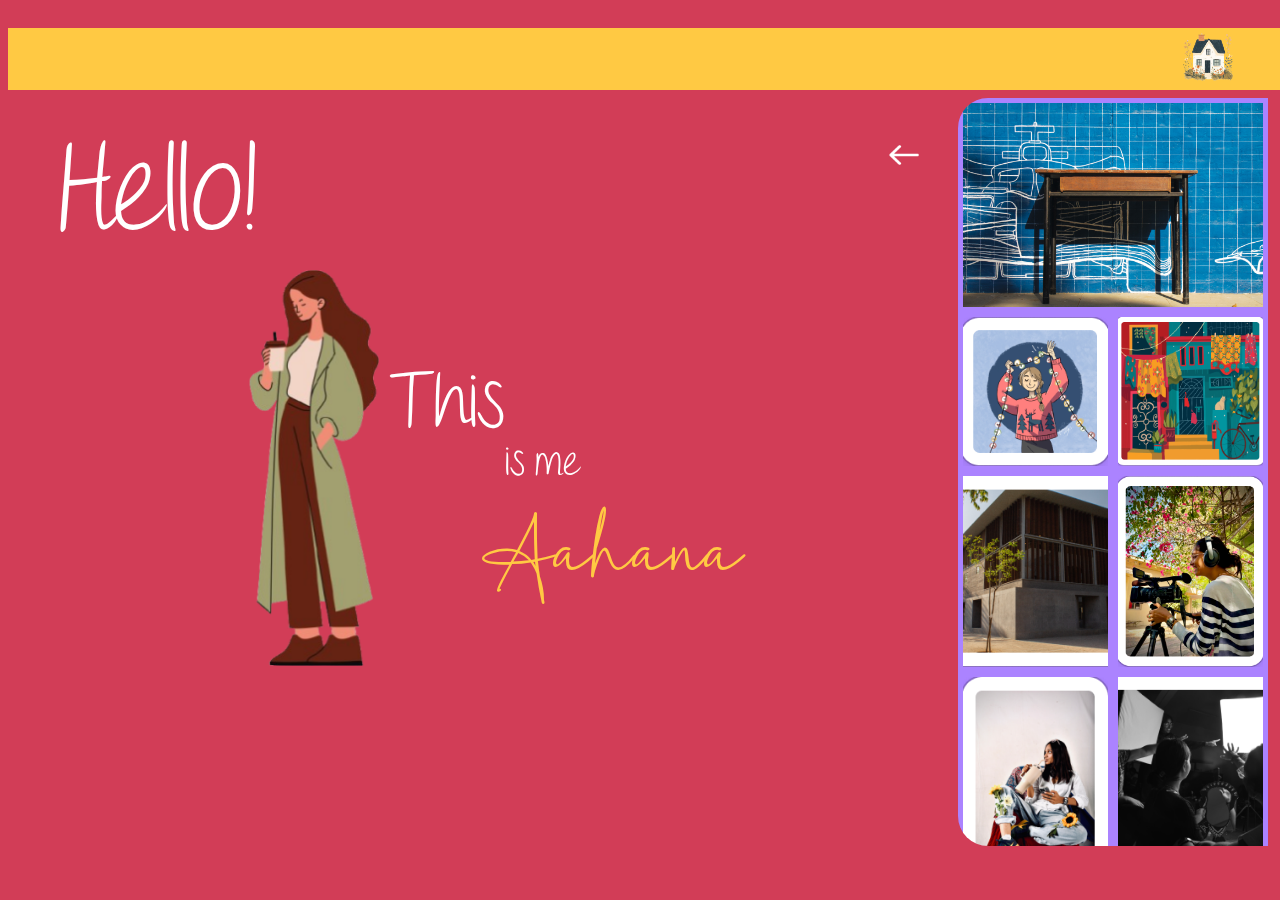
<file: index.html>
<!DOCTYPE html>
<html>
  <head>
    <title>My site</title>
    <style>
      @font-face {
        font-family: "MyFont";
        src: url("./fonts/Ashley\ Southine\ Demo.ttf") format("truetype");
      }
      @font-face {
        font-family: "KG";
        src: url("./fonts/KGWildways.ttf");
      }
      body {
        background-color: #d23d57;
        background-size: 90%;
        background-position: top 250px center;
        background-repeat: no-repeat;
        /* padding: 20px; */
        overflow-x: hidden;
        height: 100%;
        width: 100%;
        position: fixed;
        cursor: url('./photos/flower.png'), auto;
      }

      /* body:hover {
        cursor: url('./photos/flower.png'), auto;
      } */


      .bar {
        max-width: 100%;
        background-color: #ffc943;
        padding: 5px;
        margin-top: 20px;
      }
      .home {
        width: 50px;
        margin-left: 1170px;
        cursor: pointer;
        transition: transform 0.2s;
      }
      .home:hover {
        transform: scale(1.50);
        transition: transform 0.3s ease;
      }
      .freez {
        width: 20px;
        margin-left: -90px;
        margin-top: 3px;
        cursor: pointer;
        transition: transform 0.2s;
        position: absolute;
      }
      .freez:hover {
        transform: scale(1.50);
        transition: transform 0.3s ease;
      }

      .hello {
        max-width: 100%;
        font-size: 120px;
        margin-left: 50px;
        margin-top: 50px;
        font-family: "KG";
        display: flex;
        float: left;
        color: #ffffff;
      }
      .me {
        max-width: 100%;
        width: 140px;
        margin-top: 180px;
        margin-left: -10px;
        display: flex;
        float: left;
        cursor: pointer;
        transition: transform 0.2s;
      }
      .me:hover {
        transform: scale(1.05);
        transition: transform 0.3s ease;
      }

      .Heading {
        margin-top: 280px;
        font-size: 75px;
        font-family: "KG";
        color: #ffffff;
      }
      .hp2 {
        font-size: 40px;
        margin-top: 355px;
        font-family: "KG";
        color: #ffffff;
      }
      .aahana {
        float: right;
        margin-left: -100px;
        font-size: 80px;
        margin-top: 350px;
        font-family: "MyFont";
        color: #ffc943;
      }
      .main {
        max-width: 1260px;
        display: flex;
        border: #ffc943;
      }
      .arrow {
        width: 20px;
        height: 30px;
        rotate: -90deg;
        margin-top: 50px;
        margin-left: 150px;
        animation: vertical-shaking 3s linear infinite;
      }
      @keyframes vertical-shaking {
        0% { transform: translateY(0) }
        25% { transform: translateY(5px) }
        50% { transform: translateY(-5px) }
        75% { transform: translateY(5px) }
        100% { transform: translateY(0) }
      }
      .box2 {
        background-color: #ab83ff;
        padding: 5px;
        margin-left: auto;
        margin-top: 8px;
        float: right;
        display: grid;
        grid-template-columns: 1fr 1fr;
        gap: 10px;
        max-height: 82vh;
        width: 300px;
        overflow-y: scroll;
        scrollbar-width: none;
        -ms-overflow-style: none;
        border-radius: 30px 0px 0px 30px;
      }

      .box2 img {
        max-width: 300px;
        width: 100%;
        height: 100%;
        object-fit: cover;
      }

      .div1{
        grid-row: span 2;
        grid-column: span 2;
      }

      /* .div1 {
        grid-row: span 1 / span 1;
      }
      .div1 img {
        width: 100%;
        max-width: 150px;
        object-fit: contain;
        height: 100%;
        margin: 10px 13px;
      }

      .div2 {
        grid-row: span 2 / span 2;
        grid-column-start: 2;
        grid-row-start: 1;
      }
      .div2 img {
        width: 100%;
        max-width: 100px;
        object-fit: contain;
      }

      .div3 {
        grid-row: span 2 / span 2;
        grid-column-start: 1;
        grid-row-start: 3;
      }
      .div3 img {
        width: 100%;
        max-width: 20px;
        object-fit: contain;
        height: 100%;
        margin-left: 25px;
      }

      .div4 {
        grid-row: span 2 / span 2;
        grid-column-start: 1;
        grid-row-start: 5;
      }
      .div4 img {
        width: 100%;
        max-width: 30px;
        object-fit: contain;
        height: 100%;
        margin-left: 15px;
      }

      .div5 {
        grid-row: span 3 / span 3;
        grid-column-start: 2;
        grid-row-start: 3;
      }
      .div5 img {
        width: 100%;
        max-width: 30px;
        object-fit: contain;
        height: 100%;
        margin: 0px 20px;
      }

      .div6 {
        grid-row: span 3 / span 3;
        grid-column-start: 3;
        grid-row-start: 1;
      }
      .div6 img {
        width: 100%;
        max-width: 30px;
        object-fit: contain;
        margin: 10px 30px;
      }

      .div7 {
        grid-row: span 2 / span 2;
        grid-column-start: 3;
        grid-row-start: 4;
      }
      .div7 img {
        width: 100%;
        max-width: 40px;
        object-fit: contain;
        height: 100%;
        margin: 3px;
      }

      .div8 {
        grid-row: span 3 / span 3;
        grid-column-start: 3;
        grid-row-start: 6;
      }
      .div8 img {
        width: 100%;
        max-width: 30px;
        object-fit: contain;
        height: 100%;
        margin: 0px 50px;
      }

      .div9 {
        grid-row: span 3 / span 3;
        grid-column-start: 2;
        grid-row-start: 6;
      }
      .div9 img {
        width: 100%;
        max-width: 30px;
        object-fit: contain;
        height: 100%;
        margin: 0px 41px;
      }

      .div10 {
        grid-row: span 3 / span 3;
        grid-column-start: 3;
        grid-row-start: 9;
      }
      .div10 img {
        width: 100%;
        max-width: 30px;
        object-fit: contain;
        height: 100%;
        margin: 0px 40px;
      }

      .div11 {
        grid-row: span 2 / span 2;
        grid-row-start: 7;
      }
      .div11 img {
        width: 100%;
        max-width: 40px;
        object-fit: contain;
        height: 100%;
        margin: 0px 8px;
      }

      .div12 {
        grid-row: span 4 / span 4;
        grid-row-start: 9;
      }
      .div12 img {
        width: 100%;
        max-width: 30px;
        object-fit: contain;
        height: 100%;
        margin: -40px 20px;
      }

      .div13 {
        grid-row: span 3 / span 3;
        grid-row-start: 9;
      }
      .div13 img {
        width: 100%;
        max-width: 30px;
        object-fit: contain;
        height: 100%;
        margin: 0px 40px;
      } */
      @media only screen and (max-width: 600px) {
        body {
          background-color: aquamarine;
        }
        /* .bar {grid-area: 1 / span 6;}
        .main {grid-area: 2 / span 6;}
        .box2 {grid-area: 3 / span 6;} */
        /* .item4 {grid-area: 4 / span 6;}
        .item5 {grid-area: 5 / span 6;} */
}


    </style>
  </head>
  <body>
    <div class="bar">
      <div>
        <a href="./index.html">
          <img class="home" src="./photos/home.png" style="width: 50px" />
        </a>
      </div>
      <div>
        <a href="./about.html">
          <img class="freez" src="./photos/Freezzz.png" />
        </a>
      </div>
    </div>
    <div class="main">
      <p class="hello">Hello!</p>

      <a href="./about.html">
        <img class="me" src="./photos/Untitled5.png" style="width: 140px" />
      </a>

      <p class="Heading">This</p>
      <p class="hp2">is me</p>
      <p class="aahana">Aahana</p>

      <div>
      <a href="./work.html">
      <img class="arrow" src="./photos/arrow.png" />
      </a>
      </div>

      <!-- <div class="box2"> -->
        <!-- <ul>
          <div class="image">
          <li><img class="cept" src="./photos/cept - 1.jpg" /></li>
          <li><img class="img2" src="./photos/img2.png" /></li>
          <li><img class="img3" src="./photos/img3.png" /></li>
          <li><img class="img4" src="./photos/img4.png" /></li>
          <li><img class="img5" src="./photos/img5.png" /></li>
          <li><img class="img6" src="./photos/img6.png" /></li>
          <li><img class="img7" src="./photos/img7.png" /></li>
          <li><img class="img8" src="./photos/img8.png" /></li>
          <li><img class="img9" src="./photos/img9.png" /></li>
          <li><img class="img10" src="./photos/img10.png" /></li>
          <li><img class="img11" src="./photos/img11.png" /></li>
          <li><img class="img12" src="./photos/img12.png" /></li>
           <li>Thirteen</li>
          </div>
        </ul>
      </div> -->
    <!-- </div> -->
    <div class="box2">
      <div class="div1"><img src="./photos/cept - 1.jpg" /></div>
      <div class="div2"><img src="./photos/img2.png" /></div>
      <div class="div3"><img src="./photos/img3.png" /></div>
      <div class="div4"><img src="./photos/img4.png" /></div>
      <div class="div5"><img src="./photos/img5.png" /></div>
      <div class="div6"><img src="./photos/img6.png" /></div>
      <div class="div7"><img src="./photos/img7.png" /></div>
      <div class="div8"><img src="./photos/img8.png" /></div>
      <div class="div9"><img src="./photos/img9.png" /></div>
      <div class="div10"><img src="./photos/img10.png" /></div>
      <div class="div11"><img src="./photos/img11.png" /></div>
      <div class="div12"><img src="./photos/img12.png" /></div>
      <div class="div13"><img src="./photos/img13.png" /></div>
    </div>
  </body>
</html>
</file>
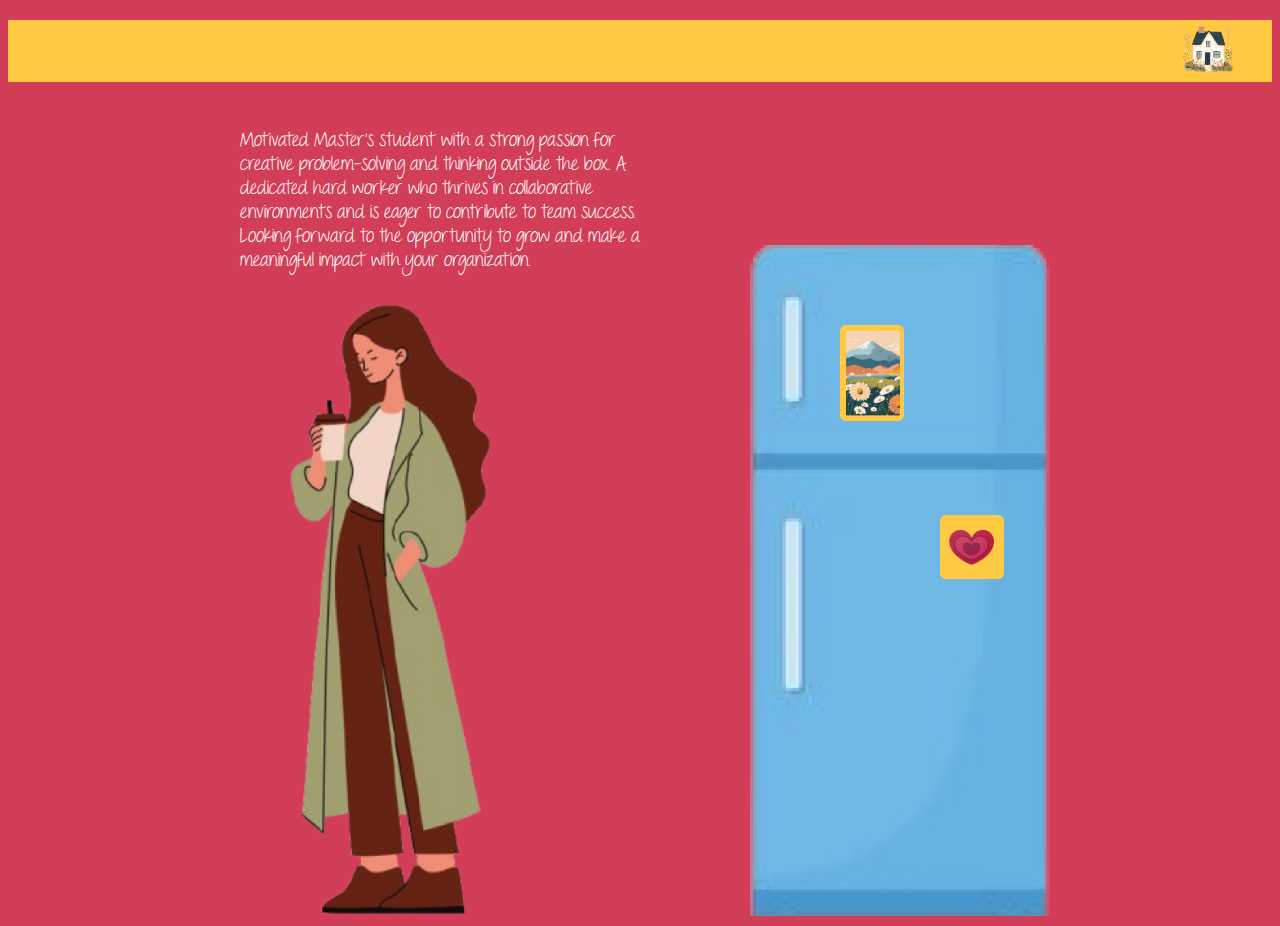
<file: about.html>
<!DOCTYPE html>
<html>
  <head>
    <style>
      body {
        background-color: #d23d57;
        align-items: center;
        cursor: url('./photos/flower.png'), auto;
        /* margin: 0;
        padding: 0;
        overflow: hidden;
        height: 100%; */
      }
      @font-face {
        font-family: "MyFont";
        src: url("./fonts/Ashley\ Southine\ Demo.ttf") format("truetype");
      }
      @font-face {
        font-family: "KG";
        src: url("./fonts/KGWildways.ttf");
      }
      .box1 {
        max-width: 100%;
        background-color: #ffc943;
        padding: 5px;
        margin-top: 20px;
      }
      .home {
        width: 50px;
        margin-left: 1170px;
        cursor: pointer;
        transition: transform 0.2s;
      }
      .home:hover {
        transform: scale(1.50);
        transition: transform 0.3s ease;
      }
      .whole {
        max-width: 500px;
        margin: 0 auto;
        /* align-items: center; */
      }
      .paragraph {
        color: #ffffff;
        font-size: 19px;
        font-family: "KG";
        max-width: 400px;
        margin-left: -150px;
        margin-top: 50px;
        /* left: 50%; */
      }
      .me {
        max-width: 100%;
        width: 200px;
        margin-top: 10px;
        margin-left: -100px;
        display: flex;
        float: left;
      }
      .freez {
        /* max-width: 100%; */
        width: 300px;
        margin-top: -50px;
        margin-right: -160px;
        display: flex;
        float: right;
        margin-bottom: 10px;
      }
      .magnets {
        /* align-items: center; */
        border-radius: 5px;
      }
      .place {
        position: absolute;
        float: right;
        align-items: center;
        margin-top: 30px;
        margin-left: 350px;
        animation: swing 2s linear infinite;
      }
      .place:hover {
        /* box-shadow: 0 4px 20px rgba(0, 0, 0, 0.2); */
        box-shadow: 0 0 20px 5px #004563;
      }


      .like {
        position: absolute;
        float: right;
        align-items: center;
        margin-top: 220px;
        margin-left: 450px;
        transition: box-shadow 0.3s ease;
        animation: swing 2s linear infinite;
      }
      .like:hover {
        box-shadow: 0 0 20px 5px #d23d57;
      }

       @keyframes swing {
        0%   { transform: rotate(0deg); }
        25%  { transform: rotate(3deg); }
        50%  { transform: rotate(-3deg); }
        75%  { transform: rotate(3deg); }
        100% { transform: rotate(0deg); }
      }

    </style>
  </head>
  <body>
    <div class="box1">
      <a href="./index.html">
        <img class="home" src="./photos/home.png" style="width: 50px" />
      </a>
    </div>
    <div class="whole">
      <div class="paragraph">
        <p>
          Motivated Master’s student with a strong passion for creative
          problem-solving and thinking outside the box. A dedicated hard worker
          who thrives in collaborative environments and is eager to contribute
          to team success. Looking forward to the opportunity to grow and make a
          meaningful impact with your organization.
        </p>
      </div>
      <img class="me" src="./photos/Untitled5.png" />
      <div class="blue">
        <img class="freez" src="./photos/Freezzz.png" />
        <!-- <div class="magnets"> -->
        <a href="./place.html">
        <img class="place" src="./photos/place.png" />
        </a>
        <a href="./likes.html">
        <img class="like" src="./photos/likes.png" />
        </a>
        </div>
      </div>
    </div>
  </body>
</html>
</file>
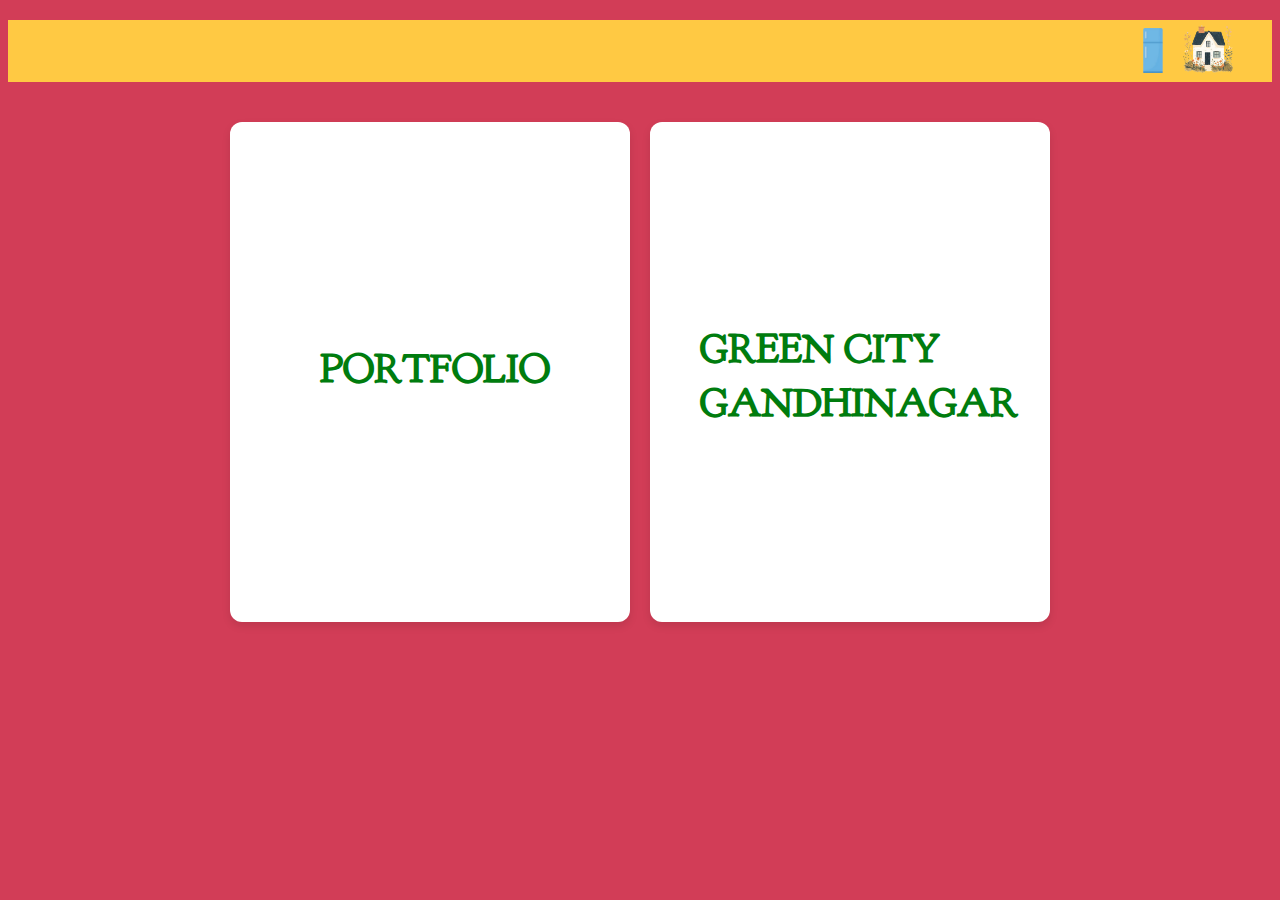
<file: likes.html>
<!DOCTYPE html>
<html>
  <head>
    <link rel="preconnect" href="https://fonts.googleapis.com">
    <link rel="preconnect" href="https://fonts.gstatic.com" crossorigin>
    <link href="https://fonts.googleapis.com/css2?family=Goudy+Bookletter+1911&family=Playwrite+AU+QLD:wght@100..400&display=swap" rel="stylesheet">

    <style>

      .goudy-bookletter-1911-regular {
      font-family: "Goudy Bookletter 1911", serif;
      font-weight: 400;
      font-style: normal;
      }

      body {
        background-color: #d23d57;
        cursor: url('./photos/flower.png'), auto;
      }
      /* .bg {
        background-color: #ffc943;
        width: 68px;
        margin: 100px -2px -2px -2px;
        padding: 600px;
        margin-bottom: -100px;
        border-radius: 30px 30px 0px 0px;
        position: fixed;
      } */
      .bar {
        max-width: 100%;
        background-color: #ffc943;
        padding: 5px;
        margin-top: 20px;
      }
      .home {
        width: 50px;
        margin-left: 1170px;
        cursor: pointer;
        transition: transform 0.2s;
      }
      .home:hover {
        transform: scale(1.50);
        transition: transform 0.3s ease;
      }
      .freez {
        width: 20px;
        margin-left: -90px;
        margin-top: 3px;
        cursor: pointer;
        transition: transform 0.2s;
        position: absolute;
      }
      .freez:hover {
        transform: scale(1.50);
        transition: transform 0.3s ease;
      }

      .card-container {
        display: flex;
        justify-content: center;
        gap: 20px; /* space between cards */
        padding: 40px;
        /* font-family: Arial, sans-serif; */
      }

      .text-card {
        cursor: pointer;
          display: block;
          width: 400px;
          height: 500px;
          /* padding: 10px; */
          background: #ffffff;
          /* border: solid 12px #aa83ff; */
          border-radius: 12px;
          box-shadow: 0 4px 8px rgba(0,0,0,0.1);
          transition: transform 0.3s ease, box-shadow 0.3s ease;
          text-decoration: none;
          /* color: inherit; */
          /* position: ; */
      }
      .text-card1 {
        cursor: pointer;
          display: block;
          width: 400px;
          height: 500px;
          /* padding: 10px; */
          background: #ffffff;
          /* border: solid 12px #aa83ff; */
          border-radius: 12px;
          box-shadow: 0 4px 8px rgba(0,0,0,0.1);
          transition: transform 0.3s ease, box-shadow 0.3s ease;
          text-decoration: none;
          /* color: inherit; */
          /* position: ; */
      }

      .text-card h3 {
          margin-bottom: 10px;
          color: #007c0e;
          font-family: "Goudy Bookletter 1911";
          font-size: 40px;
          margin: 220px 90px;
      }

       .text-card1 h3 {
          margin-bottom: 10px;
          color: #007c0e;
          font-family: "Goudy Bookletter 1911";
          font-size: 40px;
          margin: 200px 50px;
      }


      .text-card:hover {
          transform: translateY(-5px);
          box-shadow: 0 8px 16px rgba(0,0,0,0.15);
      }

      .text-card:hover {
          transform: translateY(-5px);
          box-shadow: 0 8px 16px rgba(0,0,0,0.15);
          background: #ab83ff;
          transition: opacity 0.4s ease;
          z-index: 1;
      }

      .text-card1:hover {
          transform: translateY(-5px);
          box-shadow: 0 8px 16px rgba(0,0,0,0.15);
          background: #ffca43;
          transition: opacity 0.4s ease;
          z-index: 1;
      }



    </style>
  </head>
  <body>
    <!-- <div class="bg"></div> -->
    <div class="bar">
    <a href="./index.html">
      <img class="home" src="./photos/home.png" style="width: 50px" />
    </a>
    <a href="./about.html">
      <img class="freez" src="./photos/Freezzz.png" />
    </a>
    </div>

    <div class="card-container">
      <!-- <div class="portfolio"> -->
      <a href="https://aahanapatel08.wixsite.com/portfolio" class="text-card">
        <!-- <img class="card1" src="./photos/me.png"> -->
        <h3>PORTFOLIO</h3>
      </a>
      <!-- </div> -->

      <!-- <div class="gandhinagar"> -->
      <a href="./GREEN TO SMART - GANDHINAGAR[1].pdf" class="text-card1">
        <!-- <img src="./photos/gandhinagar" alt="Card 2"> -->
          <h3>GREEN CITY GANDHINAGAR</h3>
      </a>
      <!-- </div> -->
    </div>
  </body>
</html>
</file>
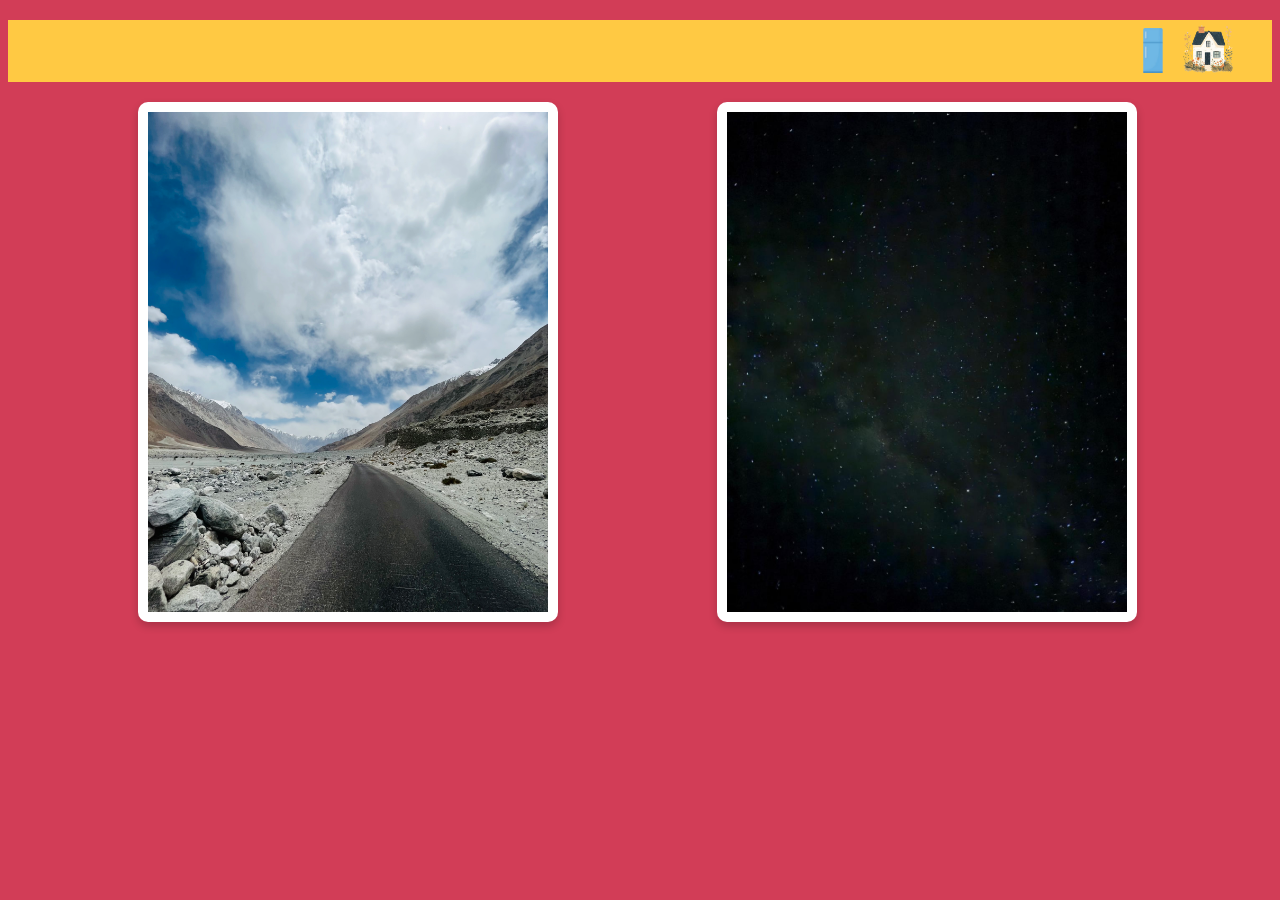
<file: place.html>
<!DOCTYPE html>
<html>
  <head>
    <style>
      body {
        background-color: #d23d57;
      }
      .bg {
        /* background-color: #ffc943; */
        width: 68px;
        /* height: -100px; */
        margin: 100px -2px -2px -2px;
        padding: 600px;
        margin-bottom: -100px;
        border-radius: 30px 30px 0px 0px;
        position: fixed;
        cursor: url('./photos/flower.png'), auto;
      }
      .bar {
        max-width: 100%;
        background-color: #ffc943;
        padding: 5px;
        margin-top: 20px;
      }
      .home {
        width: 50px;
        margin-left: 1170px;
        cursor: pointer;
        transition: transform 0.2s;
      }
      .home:hover {
        transform: scale(1.5);
        transition: transform 0.3s ease;
      }
      .freez {
        width: 20px;
        margin-left: -90px;
        margin-top: 3px;
        cursor: pointer;
        transition: transform 0.2s;
        position: absolute;
      }
      .freez:hover {
        transform: scale(1.5);
        transition: transform 0.3s ease;
      }
      .one {
        width: 1250px;
        height: 500px;
        margin-top: 40px;
        border-radius: 20px 20px 0px 0px;
        /* position: absolute; */
      }
      /* .one:hover {
        transform: scale(1.05);
      } */
      .two {
        width: 1250px;
        height: 500px;
        margin-top: -5px;
        border-radius: 0px 0px 20px 20px;
        /* position: absolute; */
      }

      /* .grid {
        display: grid;
        grid-template-columns: repeat(auto-fit, minmax(250px, 1fr));
        gap: 200px;
        width: 90%;
        max-width: 1000px;
        margin: 30px auto;
      }

      .card {
        background: white;
        padding: 10px;
        border-radius: 10px;
        box-shadow: 0 4px 8px rgba(0,0,0,0.1);
        transition: transform 0.3s ease, box-shadow 0.3s ease;
      }




      .card img {
        max-width: 100%;
        border-radius: 8px;

        transition: transform 0.4s ease;
        display: block;
      } */

      .grid {
        display: grid;
        grid-template-columns: repeat(auto-fit, minmax(250px, 1fr));
        gap: 20px;
        width: 90%;
        max-width: 1200px;
        margin: 20px 130px;
      }

      .card {
        position: relative;
        width: 400px;
        height: 500px;
        overflow: hidden;
        background: #ffffff;
        padding: 10px;
        border-radius: 10px;
        box-shadow: 0 4px 8px rgba(0, 0, 0, 0.2);
        gap: 20px;
      }

      .card img {
        width: 100%;
        height: 100%;
        object-fit: cover;
        transition: filter 0.4s ease, transform 0.4s ease;
      }

      .card-content {
        position: absolute;
        top: 50%;
        left: 50%;
        transform: translate(-50%, -50%);
        text-align: center;
        color: white;
        opacity: 0;
        transition: opacity 0.4s ease;
        z-index: 2;
      }

      .card::after {
        content: "";
        position: absolute;
        top: 0;
        left: 0;
        width: 100%;
        height: 100%;
        background: #aa83ff6b;
        opacity: 0;
        transition: opacity 0.4s ease;
        z-index: 1;
      }

      .card:hover img {
        filter: blur(4px);
        transform: scale(1.05);
      }

      .card:hover .card-content {
        opacity: 1;
      }

      .card:hover::after {
        opacity: 1;
      }
    </style>
  </head>
  <body>
    <div class="bg"></div>
    <div class="bar">
      <a href="./index.html">
        <img class="home" src="./photos/home.png" style="width: 50px" />
      </a>
      <a href="./about.html">
        <img class="freez" src="./photos/Freezzz.png" />
      </a>
    </div>
    <div class="grid">
      <div class="card">
        <img src="./photos/IMG_E9561.JPG" alt="Image 1" />
        <div class="card-content">
          <p>
            Over the years, I've wandered through the buzzing streets of Delhi
            and Mumbai, soaked in the sun of Goa, and stood in awe of the raw
            beauty of Leh Ladakh and Manali. But nothing comes close to Kasol —
            ten days of pure magic, trekking through pine-covered trails,
            breathing crisp mountain air, and feeling like time had slowed down
            just for me. Those days remain the best of my life, a perfect
            reminder that the mountains will always have my heart.
          </p>
        </div>
      </div>
           <div class="card">
            <img src="./photos/sky.jpg" alt="Image 2">
            <div class="card-content">

            <p>My travel wishlist stretches far and wide. Within India, I dream of visiting places like Spiti Valley, with its dramatic landscapes, high-altitude villages, and the stillness that only the mountains can offer — along with countless other corners of the country that hold their own magic. Beyond India, I’m drawn to the untouched beauty of New Zealand, where rolling green hills meet snow-capped peaks, and to the charm of small mountain towns where life moves slowly and the air feels fresher. I also long to wander through the villages and towns of Europe, each with its own character — cobblestone streets, local markets, centuries-old architecture, and stories whispered through every alley.</p>
            </div>
        </div>
    </div>
  </body>
</html>
</file>
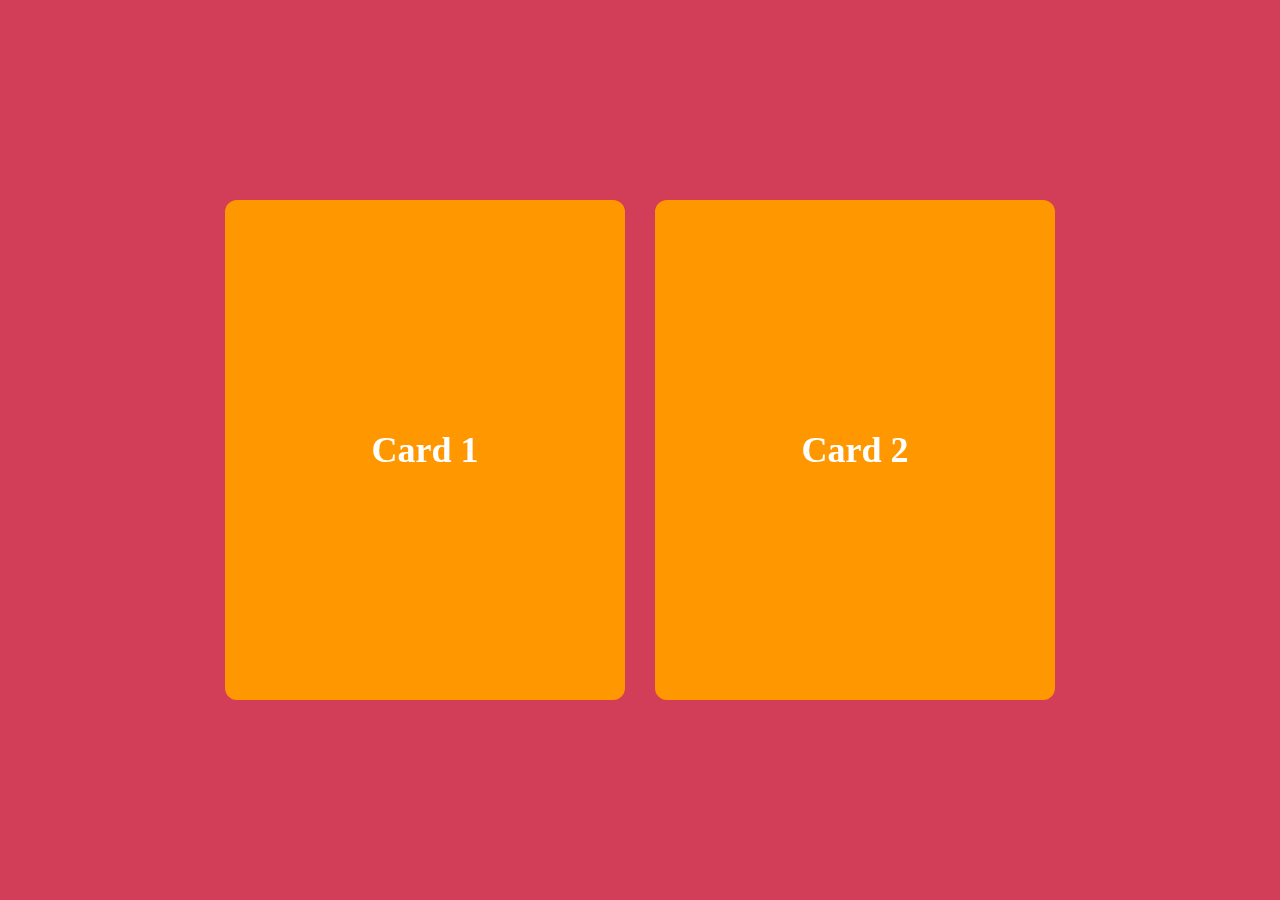
<file: try.html>
<!DOCTYPE html>
<html lang="en">
<head>
<meta charset="UTF-8">
<meta name="viewport" content="width=device-width, initial-scale=1.0">
<title>Flip Card Redirect</title>
<link rel="stylesheet" href="style.css">
</head>
<body>

<div class="card-container">
    <div class="card" data-link="page1.html">
        <div class="card-inner">
            <div class="card-front">
                <h2>Card 1</h2>
            </div>
            <div class="card-back">
                <h2>Redirecting...</h2>
            </div>
        </div>
    </div>

    <div class="card" data-link="page2.html">
        <div class="card-inner">
            <div class="card-front">
                <h2>Card 2</h2>
            </div>
            <div class="card-back">
                <h2>Redirecting...</h2>
            </div>
        </div>
    </div>
</div>

<script src="script.js"></script>
</body>
</html>
</file>
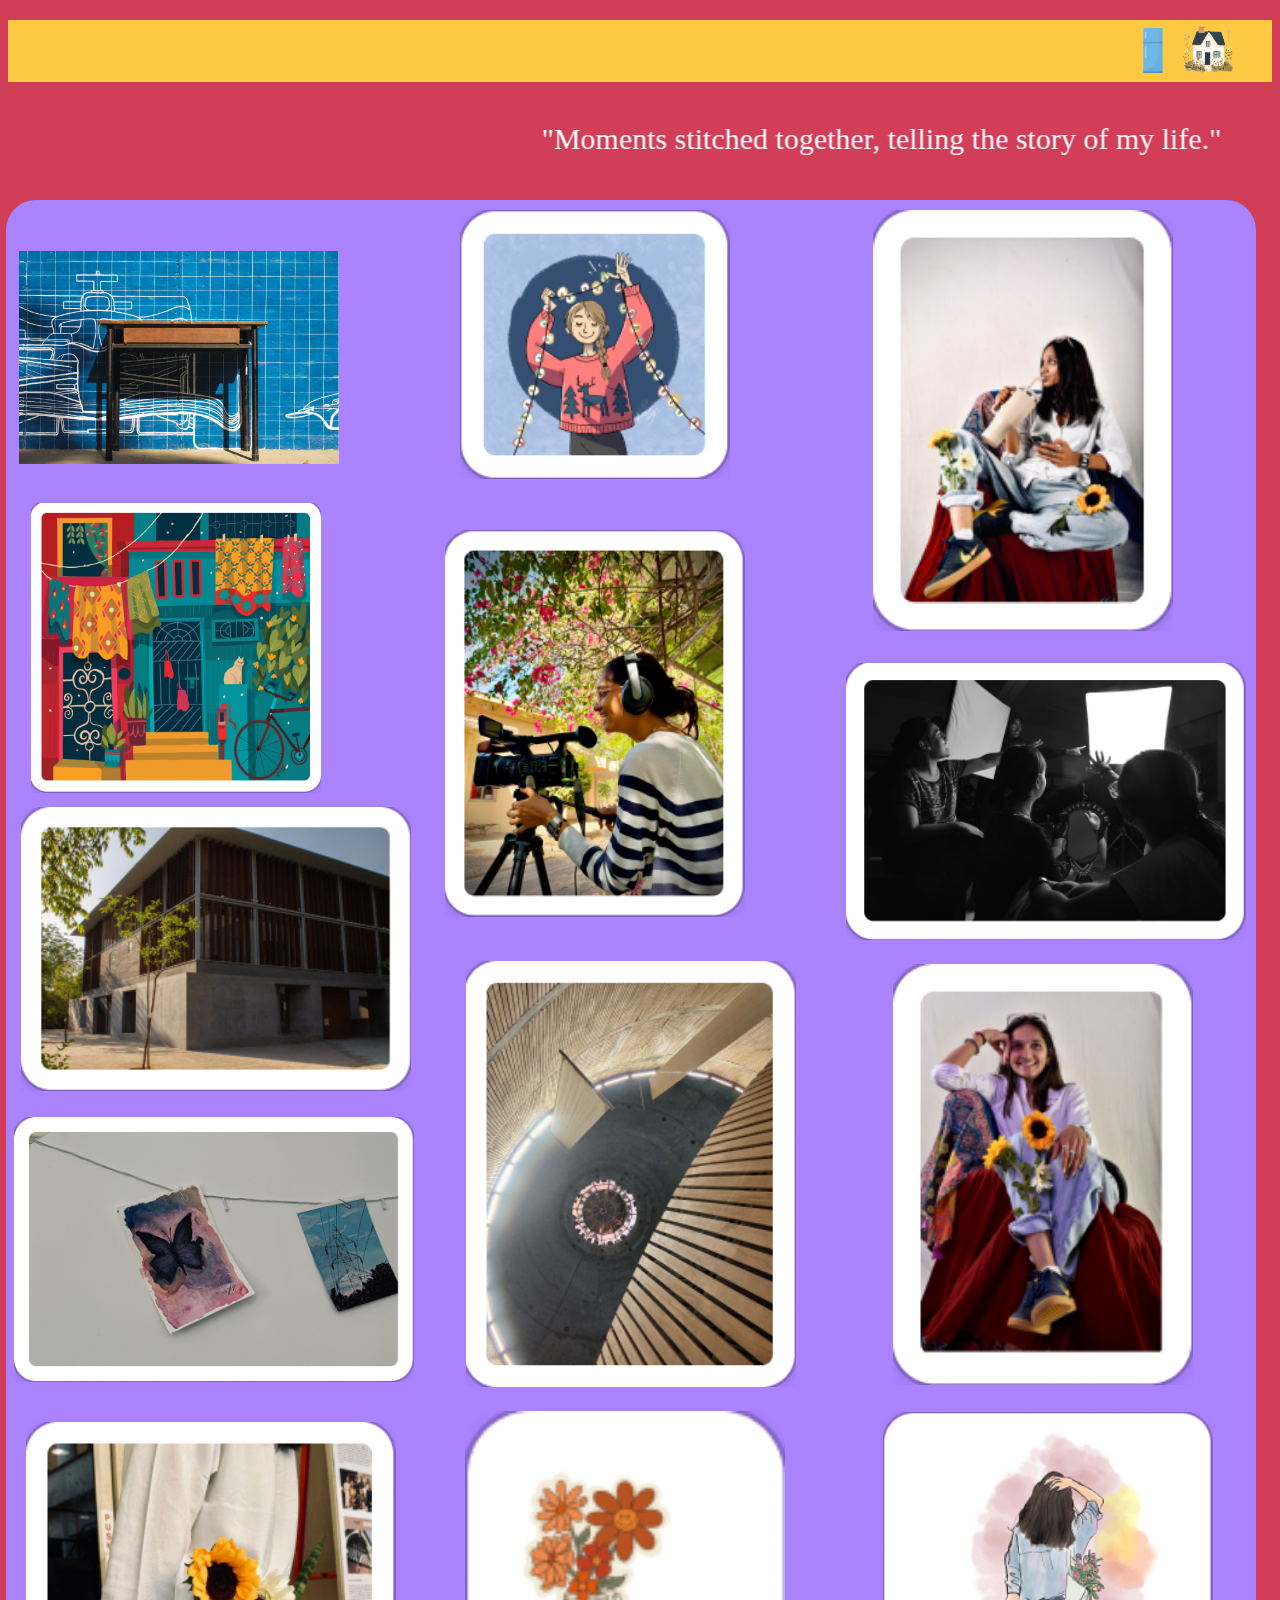
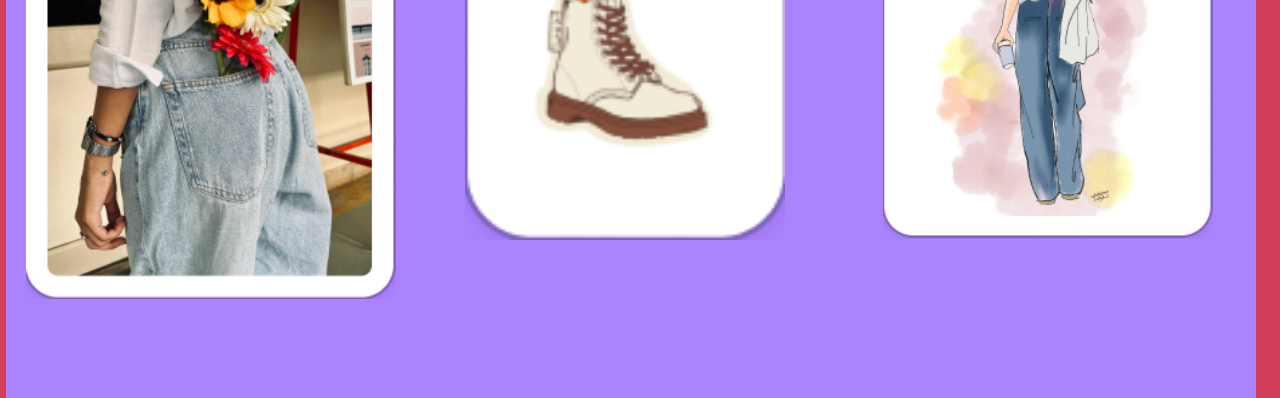
<file: work.html>
<!DOCTYPE html>
<html>
  <head>
    <style>

      body {
        background-color: #d23d57;
        cursor: url('./photos/flower.png'), auto;
      }
      /* .bg {
        background-color: #ab83ff;
        width: 68px;

        margin: 100px -2px -2px -2px;
        padding: 600px;
        margin-bottom: -100px;
        border-radius: 30px 30px 0px 0px;
        position: fixed;
      } */
      .bar {
        max-width: 100%;
        background-color: #ffc943;
        padding: 5px;
        margin-top: 20px;
      }
      .home {
        width: 50px;
        margin-left: 1170px;
        cursor: pointer;
        transition: transform 0.2s;
      }
      .home:hover {
        transform: scale(1.5);
        transition: transform 0.3s ease;
      }
      .freez {
        width: 20px;
        margin-left: -90px;
        margin-top: 3px;
        cursor: pointer;
        transition: transform 0.2s;
        position: absolute;
      }
      .freez:hover {
        transform: scale(1.5);
        transition: transform 0.3s ease;
      }

      .parent {
        display: grid;
        grid-template-columns: repeat(3, 1fr);
        grid-template-rows: repeat(12, 1fr);
        gap: 6px;
        position: absolute;
        width: 1250px;
        margin: 10%;
        background-color: #ab83ff;
        /* margin: 100px -2px -2px -2px; */
        /* padding: 600px; */
        margin-bottom: -100px;
        border-radius: 30px 30px 0px 0px;
        border: #ffc943;

        /* display: flex; */
        justify-content: center;
        margin: 0px -2px -2px -2px;
        /* padding: 600px; */
        margin-bottom: -100px;
        border-radius: 30px 30px 0px 0px;
        /* border: #ffc943; */
      }
      .parent:grid {
        /* margin: auto; */
        justify-content: center;
      }

      .div1 {
        grid-row: span 2 / span 2;
      }
      .div1 img {
        width: 100%;
        max-width: 320px;
        object-fit: contain;
        height: 100%;
        /* border-radius: 0px; */
        margin: 10px 13px;
      }

      .div2 {
        grid-row: span 2 / span 2;
      }
      .div2 img {
        width: 100%;
        max-width: 270px;
        object-fit: contain;
        /* height: 100%; */
        margin: 10px 35px;
      }

      .div3 {
        grid-row: span 2 / span 2;
        grid-column-start: 1;
        grid-row-start: 3;
      }
      .div3 img {
        width: 100%;
        max-width: 290px;
        object-fit: contain;
        height: 100%;
        margin-left: 25px;
      }

      .div4 {
        grid-row: span 2 / span 2;
        grid-column-start: 1;
        grid-row-start: 5;
      }
      .div4 img {
        width: 100%;
        max-width: 390px;
        object-fit: contain;
        height: 100%;
        margin-left: 15px;
      }

      .div5 {
        grid-row: span 3 / span 3;
        grid-column-start: 2;
        grid-row-start: 3;
      }
      .div5 img {
        width: 100%;
        max-width: 300px;
        object-fit: contain;
        height: 100%;
        margin: 0px 20px;
      }

      .div6 {
        grid-row: span 3 / span 3;
        grid-column-start: 3;
        grid-row-start: 1;
      }
      .div6 img {
        width: 100%;
        max-width: 300px;
        object-fit: contain;
        /* height: 100%; */
        margin: 10px 30px;
      }

      .div7 {
        grid-row: span 2 / span 2;
        grid-column-start: 3;
        grid-row-start: 4;
      }
      .div7 img {
        width: 100%;
        max-width: 400px;
        object-fit: contain;
        height: 100%;
        margin: 3px;
      }

      .div8 {
        grid-row: span 3 / span 3;
        grid-column-start: 3;
        grid-row-start: 6;
      }
      .div8 img {
        width: 100%;
        max-width: 300px;
        object-fit: contain;
        height: 100%;
        margin: 0px 50px;
      }

      .div9 {
        grid-row: span 3 / span 3;
        grid-column-start: 2;
        grid-row-start: 6;
      }
      .div9 img {
        width: 100%;
        max-width: 330px;
        object-fit: contain;
        height: 100%;
        margin: 0px 41px;
      }

      .div10 {
        grid-row: span 3 / span 3;
        grid-column-start: 3;
        grid-row-start: 9;
      }
      .div10 img {
        width: 100%;
        max-width: 330px;
        object-fit: contain;
        height: 100%;
        margin: 0px 40px;
      }

      .div11 {
        grid-row: span 2 / span 2;
        grid-row-start: 7;
      }
      .div11 img {
        width: 100%;
        max-width: 400px;
        object-fit: contain;
        height: 100%;
        margin: 0px 8px;
      }

      .div12 {
        grid-row: span 4 / span 4;
        grid-row-start: 9;
      }
      .div12 img {
        width: 100%;
        max-width: 370px;
        object-fit: contain;
        height: 100%;
        margin: -40px 20px;
      }

      .div13 {
        grid-row: span 3 / span 3;
        grid-row-start: 9;
      }
      .div13 img {
        width: 100%;
        max-width: 320px;
        object-fit: contain;
        height: 100%;
        margin: 0px 40px;
      }
      .title {
        color: #ffffff;
        font-size: 30px;
        margin: 40px 0px;
      }
    </style>
  </head>
  <body>
    <div class="bg"></div>
    <div class="bar">
      <a href="./index.html">
        <img class="home" src="./photos/home.png" style="width: 50px" />
        <a href="./about.html">
          <img class="freez" src="./photos/Freezzz.png" />
        </a>
      </a>
    </div>
    <marquee behavior="alternate" direction="left">
    <div class="title">"Moments stitched together, telling the story of my life."</div>
    </marquee>
    <div class="parent">
      <div class="div1"><img src="./photos/cept - 1.jpg" /></div>
      <div class="div2"><img src="./photos/img2.png" /></div>
      <div class="div3"><img src="./photos/img3.png" /></div>
      <div class="div4"><img src="./photos/img4.png" /></div>
      <div class="div5"><img src="./photos/img5.png" /></div>
      <div class="div6"><img src="./photos/img6.png" /></div>
      <div class="div7"><img src="./photos/img7.png" /></div>
      <div class="div8"><img src="./photos/img8.png" /></div>
      <div class="div9"><img src="./photos/img9.png" /></div>
      <div class="div10"><img src="./photos/img10.png" /></div>
      <div class="div11"><img src="./photos/img11.png" /></div>
      <div class="div12"><img src="./photos/img12.png" /></div>
      <div class="div13"><img src="./photos/img13.png" /></div>
    </div>
  </body>
</html>
</file>
<file: style.css>
body {
    display: flex;
    justify-content: center;
    align-items: center;
    height: 100vh;
    background: #d23d57;
    margin: 0;
}

.goudy-bookletter-1911-regular {
    font-family: "Goudy Bookletter 1911", serif;
    font-weight: 400;
    font-style: normal;
    }



  .bar {
      max-width: 100%;
      background-color: #ffc943;
      padding: 5px;
      margin-top: 20px;
      }
      .home {
        width: 50px;
        margin-left: 1170px;
        cursor: pointer;
        transition: transform 0.2s;
      }
      .home:hover {
        transform: scale(1.50);
        transition: transform 0.3s ease;
      }
      .freez {
        width: 20px;
        margin-left: -90px;
        margin-top: 3px;
        cursor: pointer;
        transition: transform 0.2s;
        position: absolute;
      }
      .freez:hover {
        transform: scale(1.50);
        transition: transform 0.3s ease;
      }

.card-container {
    display: flex;
    gap: 30px;
}

.card {
    width: 400px;
    height: 500px;
    perspective: 1000px;
    cursor: pointer;
}

.card-inner {
    position: relative;
    width: 100%;
    height: 100%;
    transform-style: preserve-3d;
    transition: transform 0.8s ease;
}

.card.flipped .card-inner {
    transform: rotateY(180deg);
}

.card-front, .card-back {
    position: absolute;
    width: 100%;
    height: 100%;
    backface-visibility: hidden;
    border-radius: 12px;
    display: flex;
    justify-content: center;
    align-items: center;
    font-size: 24px;
    color: white;
}

.card-front {
    background: #ff9800;
}

.card-back {
    background: #4caf50;
    transform: rotateY(180deg);
}
</file>
